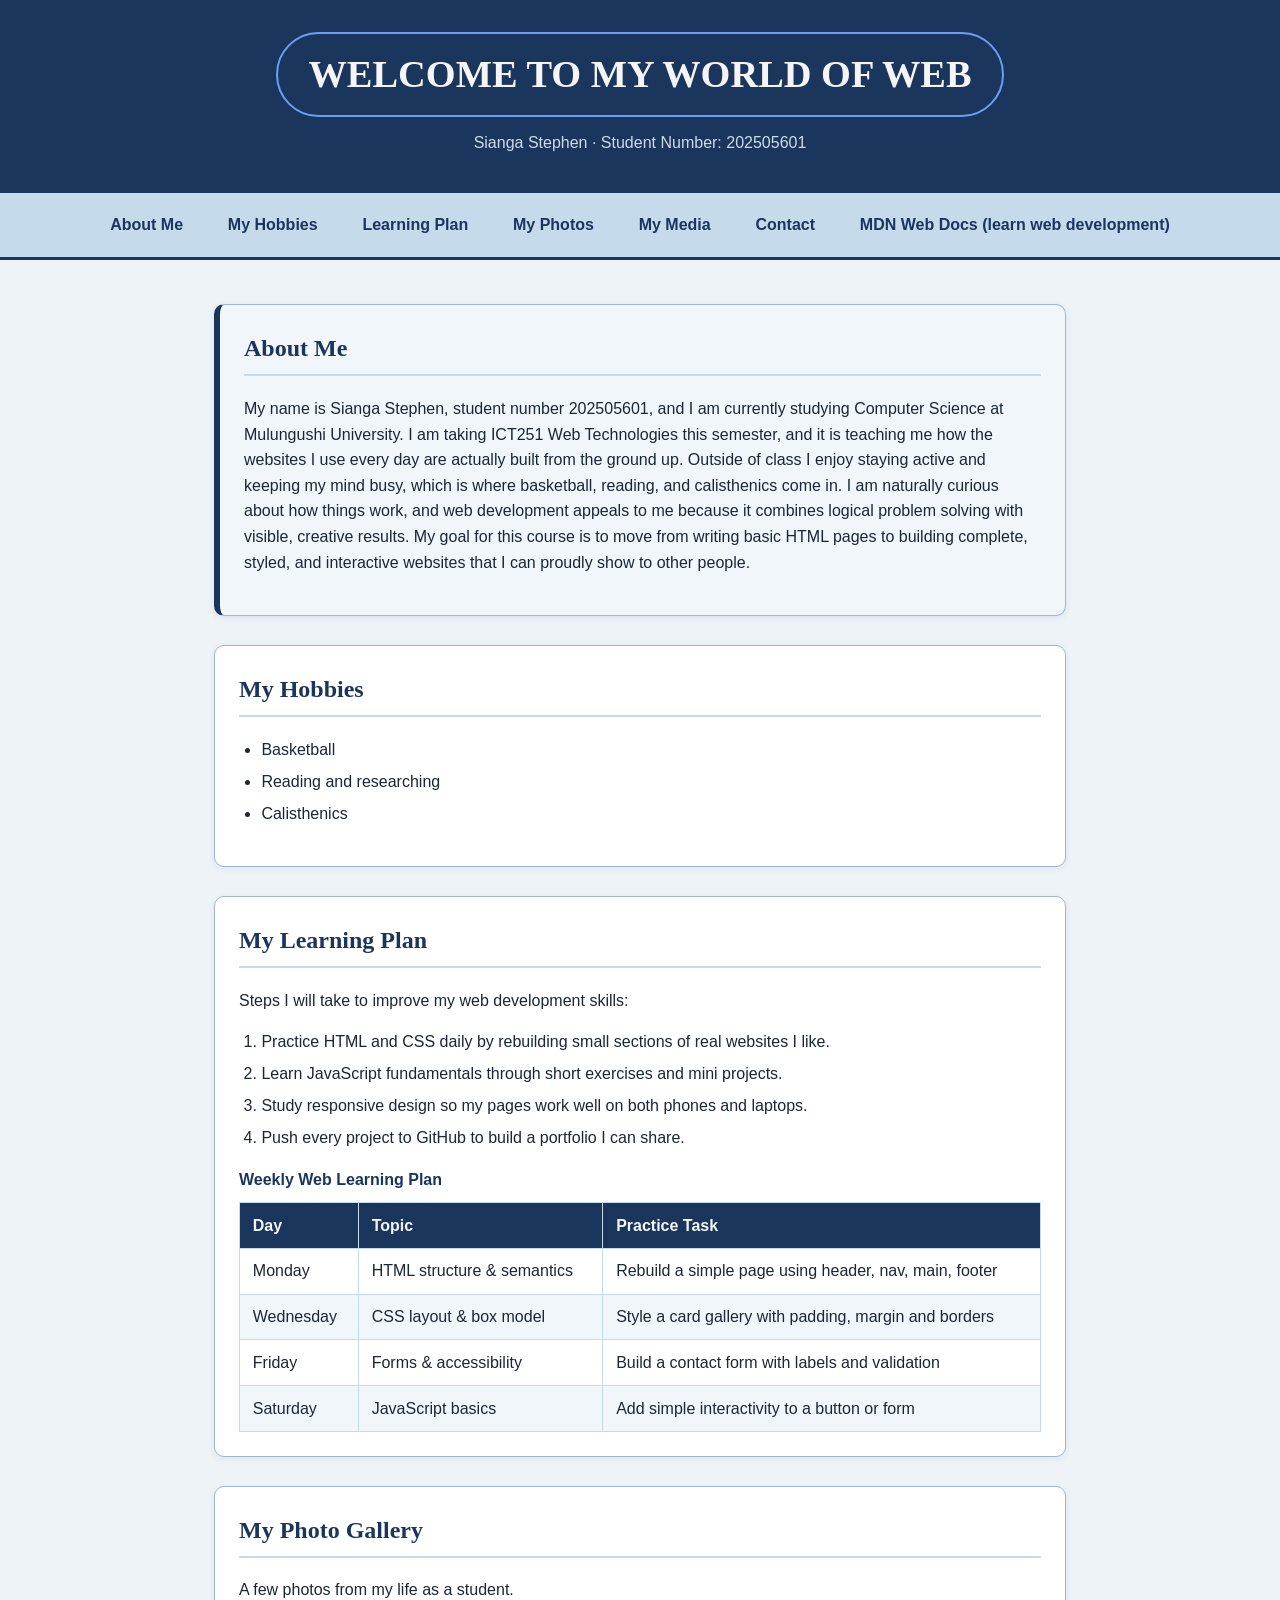
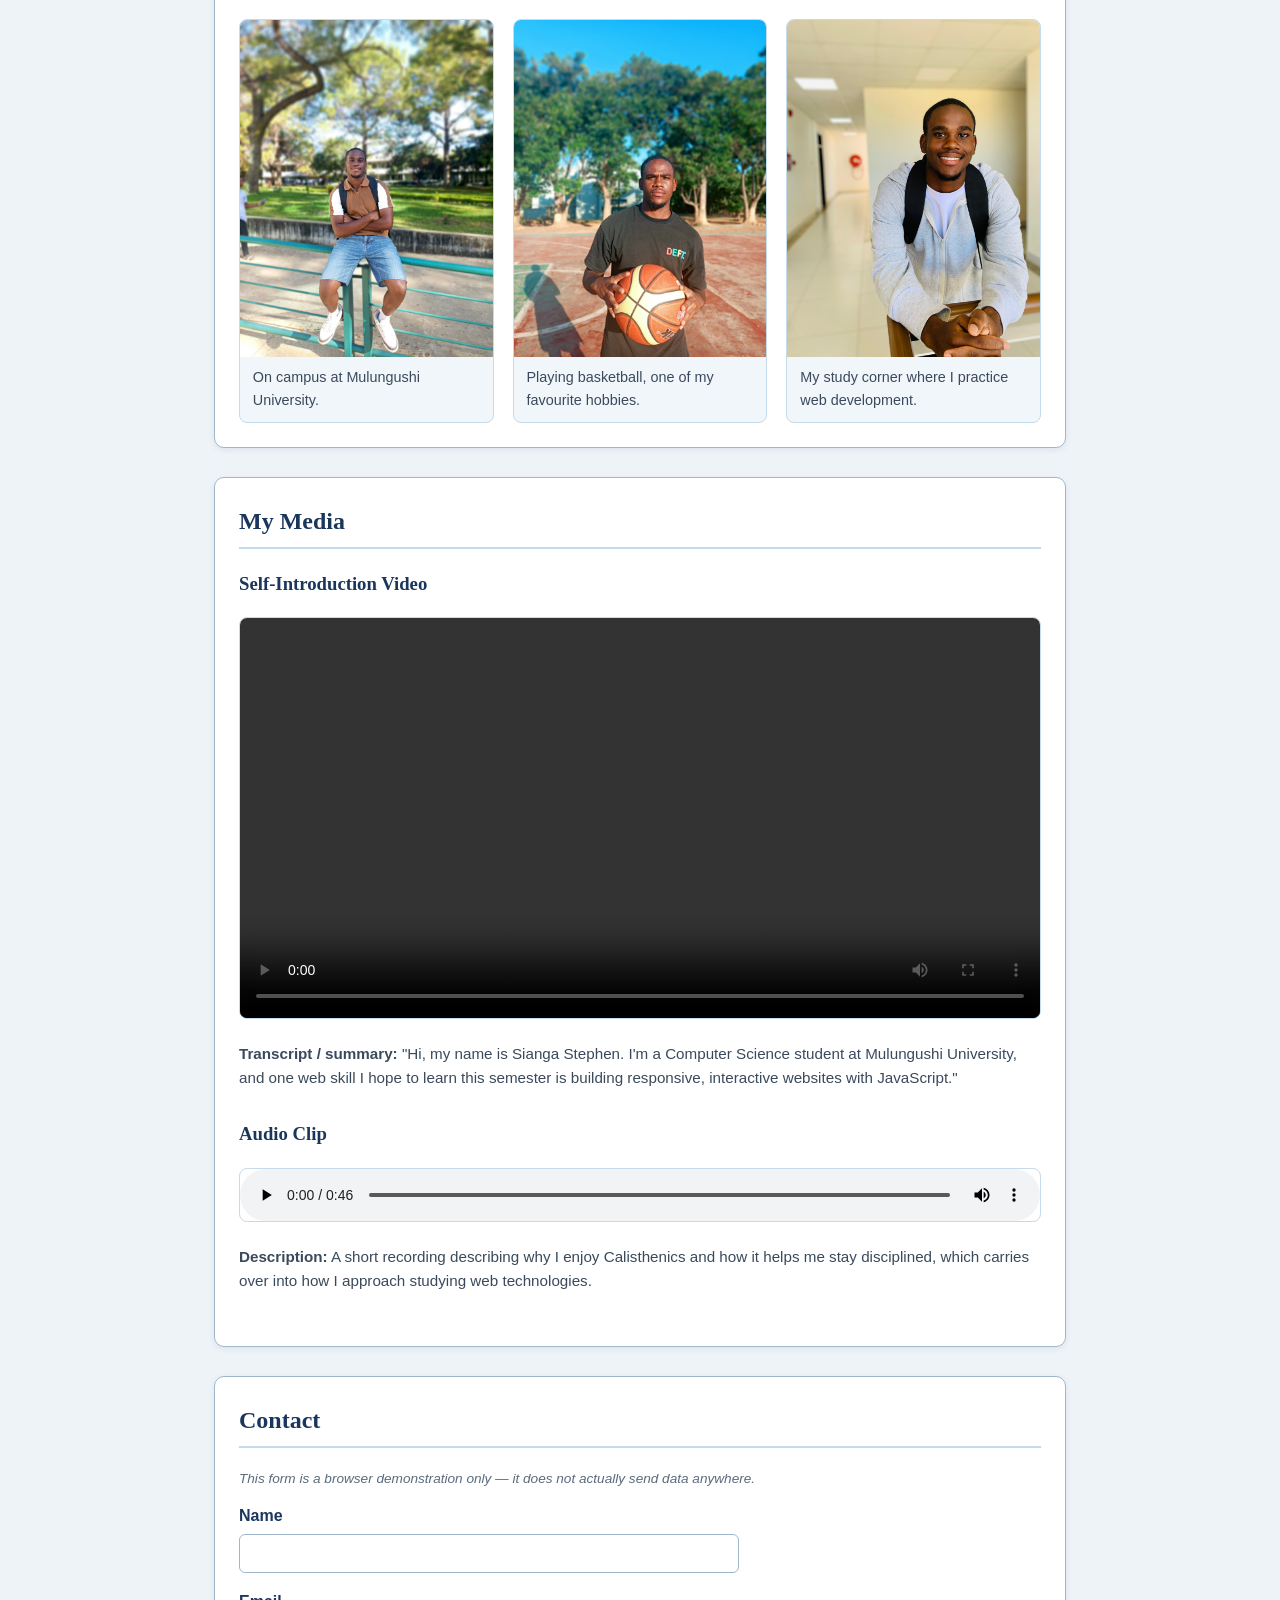
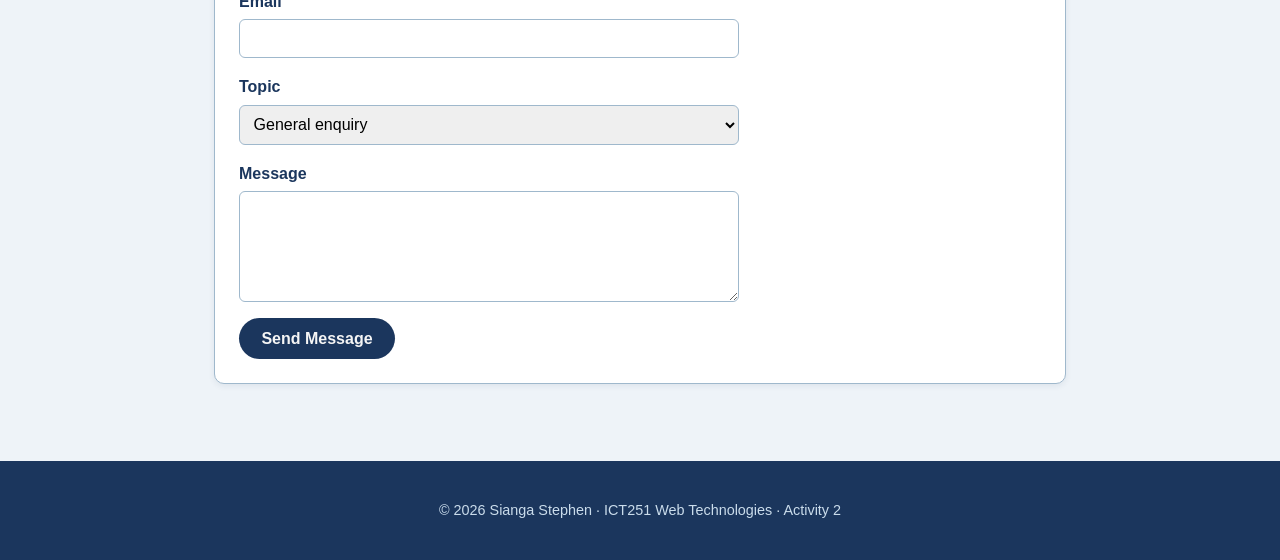
<file: index.html>
<!DOCTYPE html>
<html lang="en">
<head>
    <meta charset="UTF-8">
    <meta name="viewport" content="width=device-width, initial-scale=1.0">
    <title>Sianga Stephen | My Web Technologies Journey</title>
    <link rel="stylesheet" href="css/styles.css">
</head>
<body>

    <header>
        <h1>WELCOME TO MY WORLD OF WEB</h1>
        <p>Sianga Stephen &middot; Student Number: 202505601</p>
    </header>

    <nav>
        <a href="#about">About Me</a>
        <a href="#hobbies">My Hobbies</a>
        <a href="#learning-plan">Learning Plan</a>
        <a href="#photos">My Photos</a>
        <a href="#media">My Media</a>
        <a href="#contact">Contact</a>
        <a href="https://developer.mozilla.org/en-US/docs/Learn" target="_blank" rel="noopener">MDN Web Docs (learn web development)</a>
    </nav>

    <main>

        <section id="about" class="content-section">
            <h2>About Me</h2>
            <p>
                My name is Sianga Stephen, student number 202505601, and I am currently studying
                Computer Science at Mulungushi University. I am taking ICT251 Web Technologies this
                semester, and it is teaching me how the websites I use every day are actually built
                from the ground up. Outside of class I enjoy staying active and keeping my mind busy,
                which is where basketball, reading, and calisthenics come in. I am naturally curious
                about how things work, and web development appeals to me because it combines logical
                problem solving with visible, creative results. My goal for this course is to move from
                writing basic HTML pages to building complete, styled, and interactive websites that I
                can proudly show to other people.
            </p>
    
        </section>

        <section id="hobbies" class="content-section">
            <h2>My Hobbies</h2>
            <ul>
                <li>Basketball</li>
                <li>Reading and researching</li>
                <li>Calisthenics</li>
            </ul>
        </section>

        <section id="learning-plan" class="content-section">
            <h2>My Learning Plan</h2>
            <p>Steps I will take to improve my web development skills:</p>
            <ol>
                <li>Practice HTML and CSS daily by rebuilding small sections of real websites I like.</li>
                <li>Learn JavaScript fundamentals through short exercises and mini projects.</li>
                <li>Study responsive design so my pages work well on both phones and laptops.</li>
                <li>Push every project to GitHub to build a portfolio I can share.</li>
            </ol>

            <table>
                <caption>Weekly Web Learning Plan</caption>
                <thead>
                    <tr>
                        <th scope="col">Day</th>
                        <th scope="col">Topic</th>
                        <th scope="col">Practice Task</th>
                    </tr>
                </thead>
                <tbody>
                    <tr>
                        <td>Monday</td>
                        <td>HTML structure &amp; semantics</td>
                        <td>Rebuild a simple page using header, nav, main, footer</td>
                    </tr>
                    <tr>
                        <td>Wednesday</td>
                        <td>CSS layout &amp; box model</td>
                        <td>Style a card gallery with padding, margin and borders</td>
                    </tr>
                    <tr>
                        <td>Friday</td>
                        <td>Forms &amp; accessibility</td>
                        <td>Build a contact form with labels and validation</td>
                    </tr>
                    <tr>
                        <td>Saturday</td>
                        <td>JavaScript basics</td>
                        <td>Add simple interactivity to a button or form</td>
                    </tr>
                </tbody>
            </table>
        </section>

        <section id="photos" class="content-section">
            <h2>My Photo Gallery</h2>
            <p>A few photos from my life as a student.</p>
            <div class="gallery">
                <figure>
                    <img src="images/photo1.jpg" alt="Photo 1">
                    <figcaption>On campus at Mulungushi University.</figcaption>
                </figure>
                <figure>
                    <img src="images/photo2.jpg" alt="Photo 2">
                    <figcaption>Playing basketball, one of my favourite hobbies.</figcaption>
                </figure>
                <figure>
                    <img src="images/photo3.jpg" alt="Photo 3">
                    <figcaption>My study corner where I practice web development.</figcaption>
                </figure>
            </div>
        </section>

        <section id="media" class="content-section">
            <h2>My Media</h2>

            <div class="media-item">
                <h3>Self-Introduction Video</h3>
                <video controls>
                    <source src="videos/intro.mp4" type="video/mp4">
                    Your browser does not support the video tag.
                </video>
                <p><strong>Transcript / summary:</strong> "Hi, my name is Sianga Stephen. I'm a Computer
                Science student at Mulungushi University, and one web skill I hope to learn this
                semester is building responsive, interactive websites with JavaScript."</p>
            </div>

            <div class="media-item">
                <h3>Audio Clip</h3>
                <audio controls>
                    <source src="videos/voice.mp3" type="audio/mpeg">
                
                </audio>
                <p><strong>Description:</strong> A short recording describing why I enjoy Calisthenics
                and how it helps me stay disciplined, which carries over into how I approach studying
                web technologies.</p>
            </div>
        </section>

        <section id="contact" class="content-section">
            <h2>Contact</h2>
            <p class="form-note">This form is a browser demonstration only — it does not actually send data anywhere.</p>
            <form action="#">
                <div class="form-row">
                    <label for="name">Name</label>
                    <input type="text" id="name" name="name" required>
                </div>

                <div class="form-row">
                    <label for="email">Email</label>
                    <input type="email" id="email" name="email" required>
                </div>

                <div class="form-row">
                    <label for="topic">Topic</label>
                    <select id="topic" name="topic">
                        <option value="general">General enquiry</option>
                        <option value="collaboration">Collaboration</option>
                        <option value="feedback">Feedback on my site</option>
                    </select>
                </div>

                <div class="form-row">
                    <label for="message">Message</label>
                    <textarea id="message" name="message" rows="5" required></textarea>
                </div>

                <button type="submit">Send Message</button>
            </form>
        </section>

    </main>

    <footer>
        <p>&copy; 2026 Sianga Stephen &middot; ICT251 Web Technologies &middot; Activity 2</p>
    </footer>

</body>
</html>
</file>
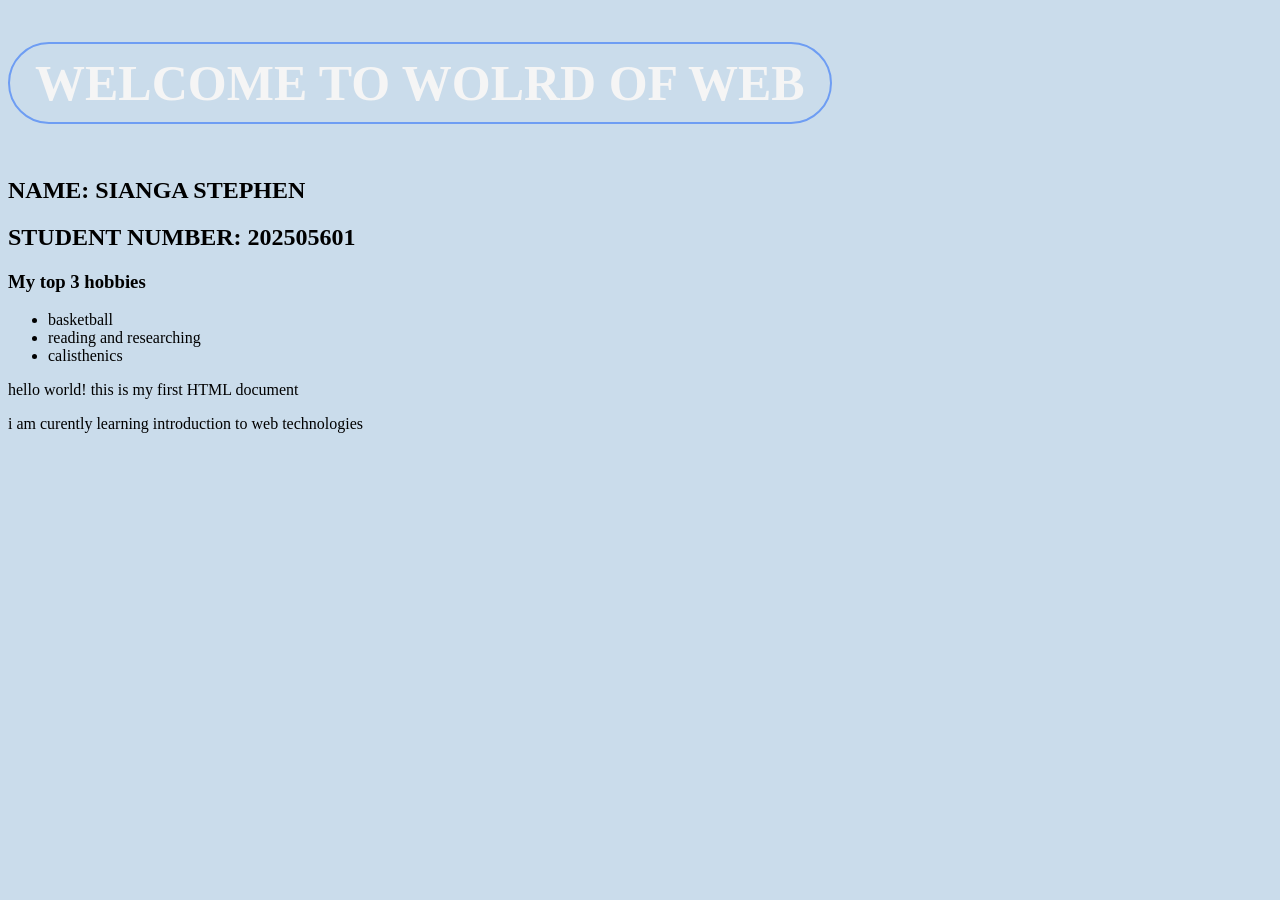
<file: activity1_backup.html>
<!DOCTYPE html>
 <HTML lang="en">
<head>
    <meta charset="UTF-8">
    <meta name="viewport" content="width=device-width, initial-scale=1.0">
    <title> my first web page,</title>  
     <style>
            body {background-color: #cadceb;}
                 h1 { color: #f5f5f5; text-align: center; font-family: jetbrains mono; font-size: 50px;}
                 pill-header {
  /* 1. Shrink-wrap the header to fit the text tightly */
  display: inline-block; 
  /* Or use: width: fit-content; */

  /* 2. Styling and Colors */
  background-color: #c5daeb;
  color: #1b365d;
  padding: 12px 30px;
  font-size: 2rem;
  
  /* 3. The Border */
  border: 3px solid #1b365d;

  /* 4. The Pill Shape */
  border-radius: 50px; 
}
        </style>


</head>
<body>
 <h1 style="border: 2px solid rgb(110, 157, 243); border-radius: 50px; display: inline-block; padding: 10px 25px;"> WELCOME TO WOLRD OF WEB </h1>
 <h2> NAME: SIANGA STEPHEN</h2>
  <h2> STUDENT NUMBER: 202505601</h2>
  <h3> My top 3 hobbies</h3>
  <ul>
    <li>basketball</li>
    <li>reading and researching</li>
    <li>calisthenics</li>
  </ul>
 <p> hello world! this is my first HTML document</p>
<p> i am curently learning introduction to web technologies</p>
</body>
</HTML>
</file>
<file: css/styles.css>
/* ============================================
   ICT251 Activity 2 — styles.css
   Author: Sianga Stephen (202505601)
   ============================================ */

/* ---- Base / element selectors ---- */
* {
  box-sizing: border-box;
}

body {
  margin: 0;
  background-color: #eef3f8;
  color: #1b2733;
  font-family: 'Segoe UI', Verdana, sans-serif;
  line-height: 1.6;
}

h1, h2, h3 {
  font-family: 'Georgia', 'Times New Roman', serif;
  color: #1b365d;
}

a {
  color: #1b6ea3;
}

img {
  max-width: 100%;
  height: auto;
  display: block;
}

/* ---- Header ---- */
header {
  background-color: #1b365d;
  color: #f5f5f5;
  padding: 2rem 1.5rem;
  text-align: center;
}

header h1 {
  color: #f5f5f5;
  margin: 0 0 0.5rem 0;
  font-size: 2.4rem;
  border: 2px solid #6e9df3;
  border-radius: 50px;
  display: inline-block;
  padding: 10px 30px;
}

header p {
  margin: 0.3rem 0;
  font-size: 1rem;
  color: #cadceb;
}

/* ---- Navigation ---- */
nav {
  background-color: #c5daeb;
  padding: 0.8rem 1rem;
  display: flex;
  flex-wrap: wrap;
  justify-content: center;
  gap: 1.2rem;
  border-bottom: 3px solid #1b365d;
}

nav a {
  color: #1b365d;
  text-decoration: none;
  font-weight: bold;
  padding: 0.4rem 0.8rem;
  border-radius: 6px;
  transition: background-color 0.2s ease, color 0.2s ease;
}

nav a:hover,
nav a:focus {
  background-color: #1b365d;
  color: #f5f5f5;
  outline: none;
}

/* ---- Main layout ---- */
main {
  max-width: 900px;
  margin: 0 auto;
  padding: 1rem 1.5rem 3rem 1.5rem;
}

/* class selector: repeated across every section (box model shown deliberately) */
.content-section {
  background-color: #ffffff;
  padding: 1.5rem;
  margin: 1.8rem 0;
  border: 1px solid #9fb8cc;
  border-radius: 10px;
  box-shadow: 0 2px 6px rgba(27, 54, 93, 0.08);
}

.content-section h2 {
  border-bottom: 2px solid #c5daeb;
  padding-bottom: 0.4rem;
  margin-top: 0;
}

/* id selector: one unique section styled differently */
#about {
  background-color: #f1f6fa;
  border-left: 6px solid #1b365d;
}

/* ---- Hobbies / learning plan lists ---- */
#hobbies ul,
#learning-plan ol {
  padding-left: 1.4rem;
}

#hobbies li,
#learning-plan li {
  margin-bottom: 0.4rem;
}

/* ---- Photo gallery ---- */
.gallery {
  display: grid;
  grid-template-columns: repeat(auto-fit, minmax(220px, 1fr));
  gap: 1.2rem;
  margin-top: 1rem;
}

figure {
  margin: 0;
  background-color: #f1f6fa;
  border: 1px solid #c5daeb;
  border-radius: 8px;
  overflow: hidden;
}

figure img {
  width: 100%;
}

figcaption {
  padding: 0.6rem 0.8rem;
  font-size: 0.9rem;
  color: #3a4a5c;
}

/* ---- Media (video / audio) ---- */
.media-item {
  margin-bottom: 1.8rem;
}

.media-item video,
.media-item audio {
  width: 100%;
  border-radius: 8px;
  border: 1px solid #c5daeb;
}

.media-item p {
  font-size: 0.95rem;
  color: #3a4a5c;
}

/* ---- Table ---- */
table {
  width: 100%;
  border-collapse: collapse;
  margin-top: 1rem;
}

caption {
  text-align: left;
  font-weight: bold;
  margin-bottom: 0.6rem;
  color: #1b365d;
}

th, td {
  border: 1px solid #c5daeb;
  padding: 0.6rem 0.8rem;
  text-align: left;
}

th {
  background-color: #1b365d;
  color: #f5f5f5;
}

tr:nth-child(even) td {
  background-color: #f1f6fa;
}

/* ---- Contact form ---- */
form {
  display: flex;
  flex-direction: column;
  gap: 1rem;
  max-width: 500px;
}

.form-row {
  display: flex;
  flex-direction: column;
  gap: 0.3rem;
}

label {
  font-weight: bold;
  color: #1b365d;
}

input, select, textarea {
  padding: 0.6rem;
  border: 1px solid #9fb8cc;
  border-radius: 6px;
  font-family: inherit;
  font-size: 1rem;
}

input:focus, select:focus, textarea:focus {
  outline: 3px solid #6e9df3;
  border-color: #1b365d;
}

button[type="submit"] {
  background-color: #1b365d;
  color: #f5f5f5;
  border: none;
  padding: 0.7rem 1.4rem;
  border-radius: 50px;
  font-size: 1rem;
  font-weight: bold;
  cursor: pointer;
  align-self: flex-start;
  transition: background-color 0.2s ease;
}

button[type="submit"]:hover,
button[type="submit"]:focus {
  background-color: #6e9df3;
  outline: none;
}

.form-note {
  font-size: 0.85rem;
  color: #5a6b7c;
  font-style: italic;
}

/* ---- Footer ---- */
footer {
  text-align: center;
  padding: 1.5rem;
  background-color: #1b365d;
  color: #cadceb;
  font-size: 0.9rem;
}

/* ---- Responsive: narrow / phone-like width ---- */
@media (max-width: 480px) {
  header h1 {
    font-size: 1.6rem;
    padding: 8px 18px;
  }

  nav {
    gap: 0.6rem;
  }

  main {
    padding: 1rem;
  }

  .content-section {
    padding: 1rem;
  }
}
</file>
